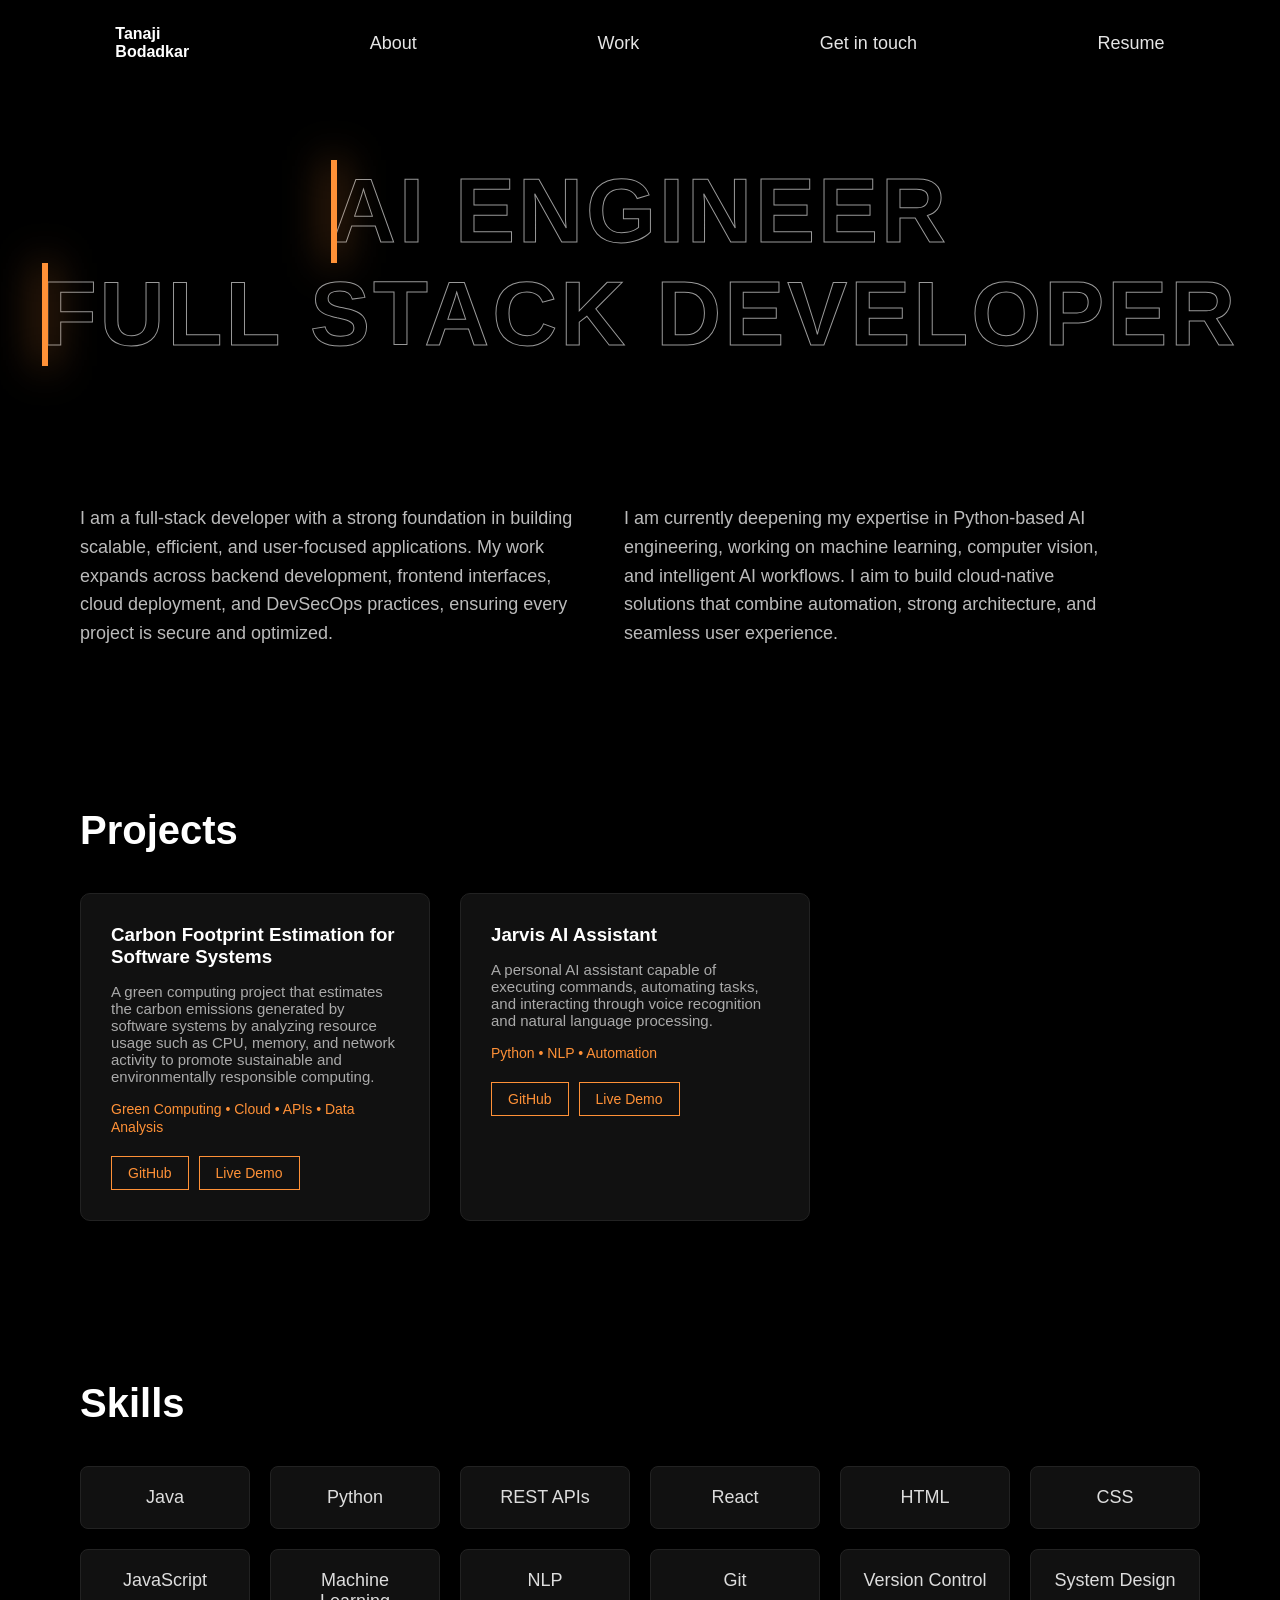
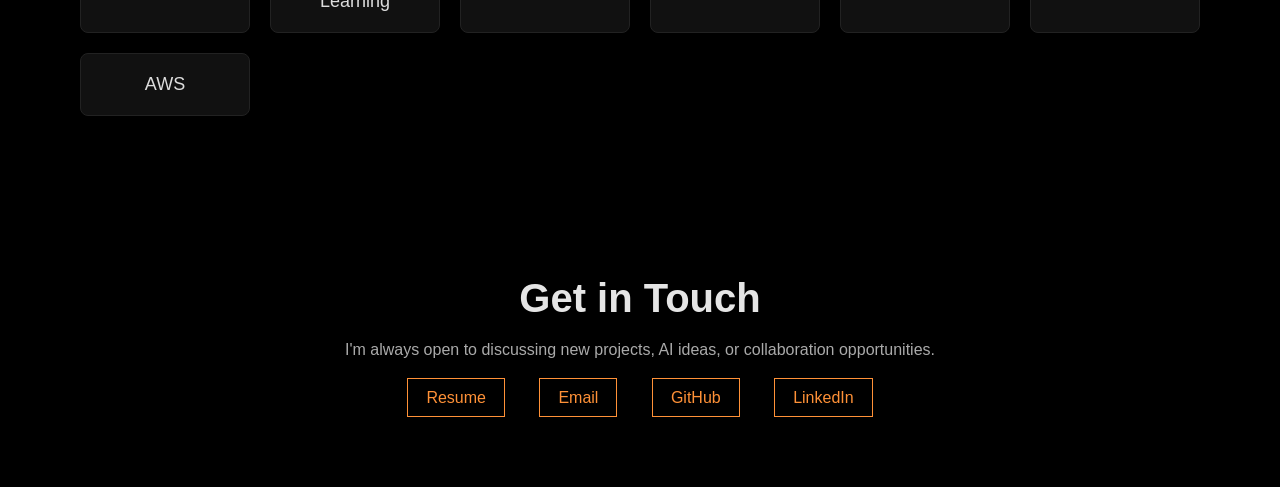
<file: public_html/index.html>
<!DOCTYPE html>
<html>
<head>
<title>Portfolio</title>

<style>

*{
margin:0;
padding:0;
box-sizing:border-box;
}

html{
scroll-behavior:smooth;
}

body{
background:#000;
color:#e5e5e5;
font-family:Arial,sans-serif;
padding-top:120px;
}

/* NAVBAR */

.navbar{
display:flex;
justify-content:space-around;
align-items:center;
padding:25px;
color:#fff;
position:fixed;
top:0;
width:100%;
background:black;
z-index:1000;
}

.navbar a{
color:#e5e5e5;
text-decoration:none;
font-size:18px;
}

.navbar a:hover{
color:#cb7d17;
}

/* HERO */

.hero{
text-align:center;
margin-top:40px;
}

.glow-line{
position:relative;
display:inline-block;
font-size:clamp(32px,8vw,90px);
font-weight:900;
text-transform:uppercase;
letter-spacing:3px;
color:transparent;
-webkit-text-stroke:1px rgba(255,255,255,0.6);
}

.glow-line .hover-layer{
position:absolute;
top:0;
left:0;
width:0%;
height:100%;
color:#ff9137;
overflow:hidden;
border-right:6px solid #ff9137;
-webkit-text-stroke:1px #ff9137;
filter:drop-shadow(0 0 20px #ff9137);
transition:width 0.5s ease;
white-space:nowrap;
}

.glow-line:hover .hover-layer{
width:100%;
}

/* Resume Button */

.resume-btn{
margin-top:30px;
display:inline-block;
padding:12px 22px;
border:1px solid #ff9137;
color:#ff9137;
text-decoration:none;
font-size:16px;
transition:0.3s;
}

.resume-btn:hover{
background:#ff9137;
color:black;
}

/* ABOUT */

.about-section{
display:flex;
justify-content:flex-start;
align-items:flex-start;
gap:40px;
padding:80px;
margin-top:40px;
}

.about-box{
width:45%;
font-size:18px;
line-height:1.6;
color:#bbbbbb;
text-align:left;
}

/* PROJECTS */

.projects{
padding:80px;
}

.project-title{
font-size:40px;
margin-bottom:40px;
color:#ffffff;
}

.project-container{
display:flex;
gap:30px;
flex-wrap:wrap;
}

.project-card{
background:#111;
padding:30px;
border-radius:10px;
width:350px;
border:1px solid #222;
transition:all 0.4s ease;
}

.project-card h3{
margin-bottom:15px;
color:#fff;
}

.project-card p{
color:#aaa;
font-size:15px;
margin-bottom:15px;
}

.project-card span{
font-size:14px;
color:#ff9137;
}

.project-card:hover{
transform:translateY(-8px);
border:1px solid #ff9137;
box-shadow:0 10px 25px rgba(255,145,55,0.25);
}

.project-buttons{
margin-top:20px;
display:flex;
gap:10px;
}

.project-btn{
padding:8px 16px;
border:1px solid #ff9137;
background:transparent;
color:#ff9137;
cursor:pointer;
transition:0.3s;
font-size:14px;
text-decoration:none;
}

.project-btn:hover{
background:#ff9137;
color:black;
}

/* SKILLS */

.skills{
padding:80px;
}

.skills-title{
font-size:40px;
margin-bottom:40px;
color:#ffffff;
}

.skills-container{
display:grid;
grid-template-columns:repeat(auto-fit,minmax(150px,1fr));
gap:20px;
}

.skill-card{
background:#111;
border:1px solid #222;
padding:20px;
text-align:center;
border-radius:8px;
font-size:18px;
color:#ddd;
transition:all 0.3s ease;
}

.skill-card:hover{
border:1px solid #ff9137;
transform:translateY(-5px);
}

/* CONTACT */

.contact{
padding:80px;
text-align:center;
}

.contact-title{
font-size:40px;
margin-bottom:20px;
}

.contact-text{
color:#aaa;
margin-bottom:30px;
}

.contact-links a{
margin:0 15px;
padding:10px 18px;
border:1px solid #ff9137;
color:#ff9137;
text-decoration:none;
transition:0.3s;
}

.contact-links a:hover{
background:#ff9137;
color:black;
}

</style>
</head>

<body>

<!-- NAVBAR -->

<div class="navbar">
<h4>Tanaji<br>Bodadkar</h4>

<a href="#about">About</a>
<a href="#work">Work</a>
<a href="#contact">Get in touch</a>
<a href="Tanaji_Bodadkar_Resume.pdf" target="_blank">Resume</a>

</div>

<!-- HERO -->

<div class="hero">

<div class="glow-line">
AI Engineer
<span class="hover-layer">AI Engineer</span>
</div>

<br>

<div class="glow-line">
Full Stack Developer
<span class="hover-layer">Full Stack Developer</span>
</div>

<br><br>



</div>

<!-- ABOUT -->

<div class="about-section" id="about">

<div class="about-box">
<p>
I am a full-stack developer with a strong foundation in building scalable,
efficient, and user-focused applications. My work expands across backend
development, frontend interfaces, cloud deployment, and DevSecOps practices,
ensuring every project is secure and optimized.
</p>
</div>

<div class="about-box">
<p>
I am currently deepening my expertise in Python-based AI engineering,
working on machine learning, computer vision, and intelligent AI workflows.
I aim to build cloud-native solutions that combine automation,
strong architecture, and seamless user experience.
</p>
</div>

</div>

<!-- PROJECTS -->

<section class="projects" id="work">

<h2 class="project-title">Projects</h2>

<div class="project-container">

<div class="project-card">

<h3>Carbon Footprint Estimation for Software Systems</h3>

<p>
A green computing project that estimates the carbon emissions
generated by software systems by analyzing resource usage
such as CPU, memory, and network activity to promote
sustainable and environmentally responsible computing.
</p>

<span>Green Computing • Cloud • APIs • Data Analysis</span>

<div class="project-buttons">

<a href="#" class="project-btn">GitHub</a>
<a href="#" class="project-btn">Live Demo</a>

</div>

</div>

<div class="project-card">

<h3>Jarvis AI Assistant</h3>

<p>
A personal AI assistant capable of executing commands,
automating tasks, and interacting through voice
recognition and natural language processing.
</p>

<span>Python • NLP • Automation</span>

<div class="project-buttons">

<a href="https://github.com/Tanaji-Bodadkar/JARVIS" class="project-btn">GitHub</a>
<a href="#" class="project-btn">Live Demo</a>

</div>

</div>

</div>

</section>

<!-- SKILLS -->

<section class="skills">

<h2 class="skills-title">Skills</h2>

<div class="skills-container">

<div class="skill-card">Java</div>
<div class="skill-card">Python</div>
<div class="skill-card">REST APIs</div>
<div class="skill-card">React</div>
<div class="skill-card">HTML</div>
<div class="skill-card">CSS</div>
<div class="skill-card">JavaScript</div>
<div class="skill-card">Machine Learning</div>
<div class="skill-card">NLP</div>
<div class="skill-card">Git</div>
<div class="skill-card">Version Control</div>
<div class="skill-card">System Design</div>
<div class="skill-card">AWS</div>

</div>

</section>

<!-- CONTACT -->

<section class="contact" id="contact">

<h2 class="contact-title">Get in Touch</h2>

<p class="contact-text">
I'm always open to discussing new projects, AI ideas, or collaboration opportunities.
</p>

<div class="contact-links">

<a href="Tanaji_Bodadkar_Resume.pdf" target="_blank">Resume</a>
<a href="mailto:tanajibodadkar@gmail.com">Email</a>
<a href="https://github.com/Tanaji-Bodadkar" target="_blank">GitHub</a>
<a href="https://www.linkedin.com/in/tanaji-bodadkar-3b96222a0/" target="_blank">LinkedIn</a>

</div>

</section>

</body>
</html>
</file>
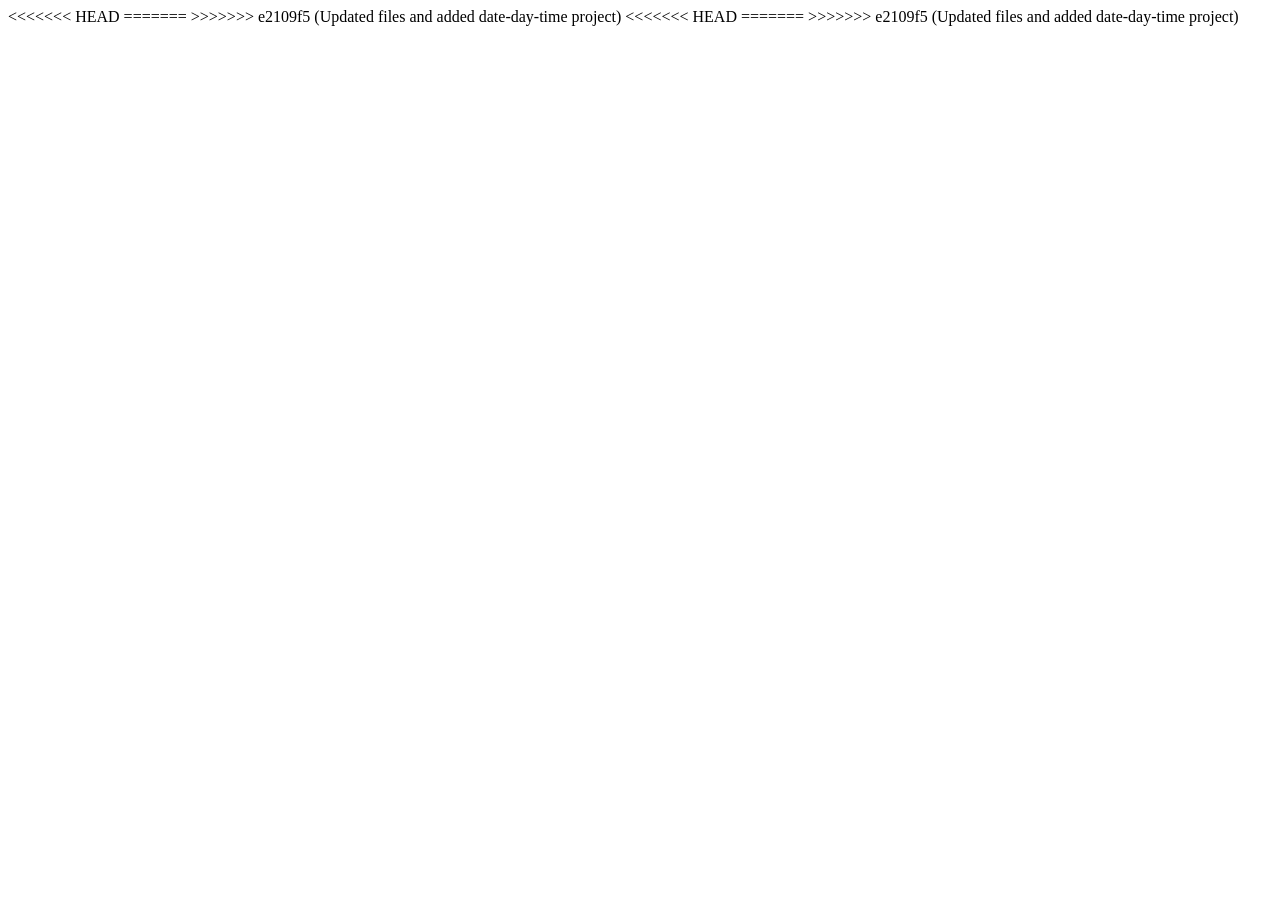
<file: currency.html>
<<<<<<< HEAD

=======
>>>>>>> e2109f5 (Updated files and added date-day-time project)
<!DOCTYPE html>
<html>
    <head>
        <meta charset="UTF-8">
        <title>Currency Converter</title>
    </head>
    <body>
        <script>
           let country = prompt("Enter country name:");
            let amount = Number(prompt("Enter amount:"));

            let rate;
            let currencyName;
            let symbol;

            switch(country.toLowerCase()) {

                case "india":
                    rate = 1;
                    currencyName = "Indian Rupee";
                    symbol = "₹";
                    break;

                case "usa":
<<<<<<< HEAD
                    rate = 92;
=======
                    rate = 83;
>>>>>>> e2109f5 (Updated files and added date-day-time project)
                    currencyName = "US Dollar";
                    symbol = "$";
                    break;

                case "japan":
                    rate = 0.55;
                    currencyName = "Japanese Yen";
                    symbol = "¥";
                    break;

                case "uk":
                    rate = 105;
                    currencyName = "British Pound";
                    symbol = "£";
                    break;

                case "europe":
                    rate = 90;
                    currencyName = "Euro";
                    symbol = "€";
                    break;

                default:
                    console.log("Invalid country!");
                    rate = null;
            }

            if(rate !== null){
                let result = amount * rate;

                console.log("Country:", country);
                console.log("Currency:", currencyName, symbol);
                console.log("Converted Amount:", result.toFixed(2), "INR");
            }

            
        </script>
<<<<<<< HEAD
    </body>
=======
    </body>
>>>>>>> e2109f5 (Updated files and added date-day-time project)
</file>
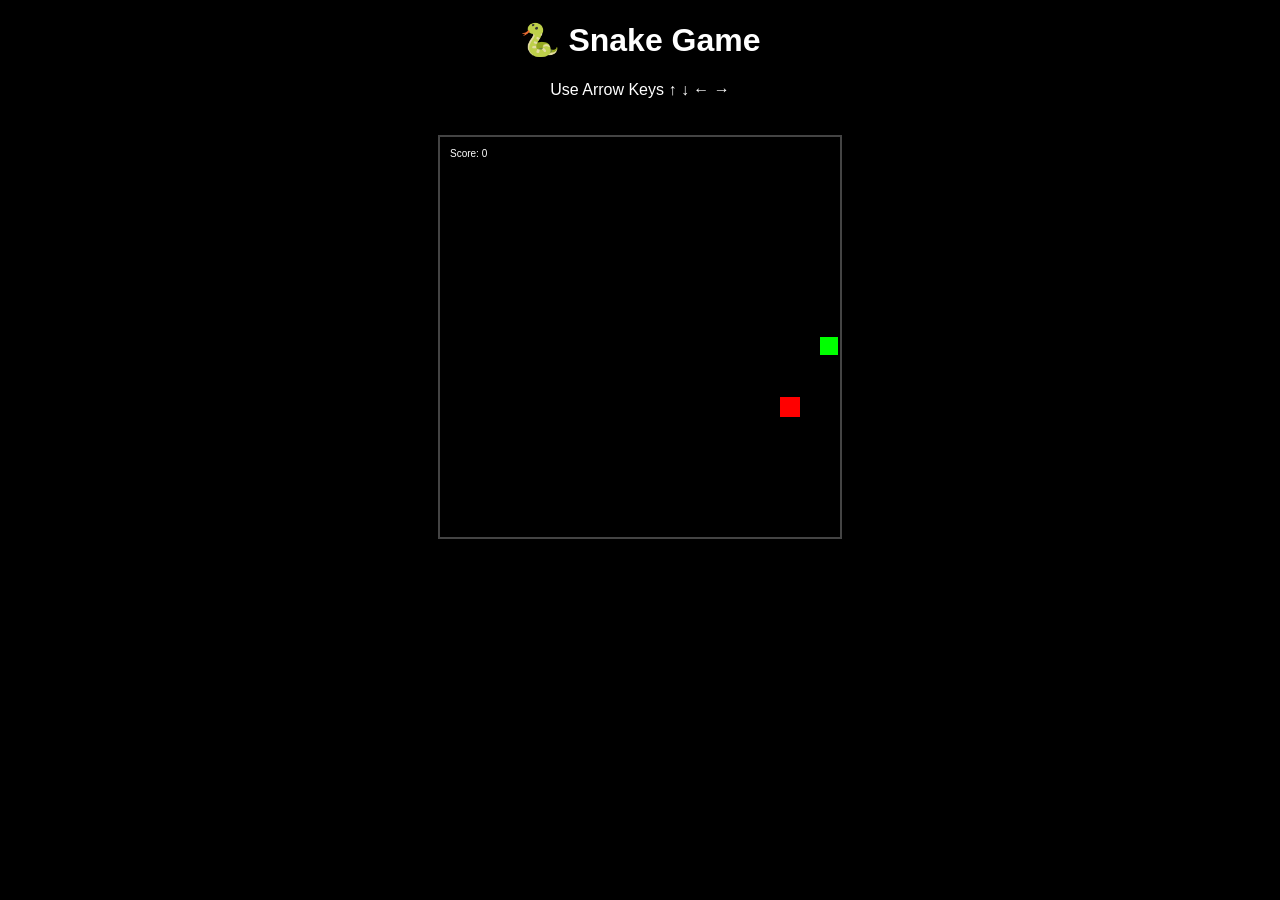
<file: game.html>
<!DOCTYPE html>
<html>
<head>
  <title>Snake Game</title>
  <style>
    body {
      background: #000;
      color: #fff;
      text-align: center;
      font-family: Arial;
    }

    canvas {
      background: #111;
      margin-top: 20px;
      border: 2px solid #444;
    }
  </style>
</head>
<body>

<h1>🐍 Snake Game</h1>
<p>Use Arrow Keys ↑ ↓ ← →</p>

<canvas id="game" width="400" height="400"></canvas>

<script>
const canvas = document.getElementById("game");
const ctx = canvas.getContext("2d");

const gridSize = 20;
const tileCount = canvas.width / gridSize;

let snake = [{ x: 10, y: 10 }];
let direction = { x: 1, y: 0 };

let food = {
  x: Math.floor(Math.random() * tileCount),
  y: Math.floor(Math.random() * tileCount)
};

let score = 0;

// Draw everything
function drawGame() {
  // Clear screen
  ctx.fillStyle = "black";
  ctx.fillRect(0, 0, canvas.width, canvas.height);

  // Move snake
  const head = {
    x: snake[0].x + direction.x,
    y: snake[0].y + direction.y
  };

  // Wall collision
  if (
    head.x < 0 || head.x >= tileCount ||
    head.y < 0 || head.y >= tileCount
  ) {
    alert("Game Over! Score: " + score);
    snake = [{ x: 10, y: 10 }];
    direction = { x: 1, y: 0 };
    score = 0;
  }

  snake.unshift(head);

  // Eat food
  if (head.x === food.x && head.y === food.y) {
    score++;
    food = {
      x: Math.floor(Math.random() * tileCount),
      y: Math.floor(Math.random() * tileCount)
    };
  } else {
    snake.pop();
  }

  // Draw food
  ctx.fillStyle = "red";
  ctx.fillRect(food.x * gridSize, food.y * gridSize, gridSize, gridSize);

  // Draw snake
  ctx.fillStyle = "lime";
  snake.forEach(part => {
    ctx.fillRect(part.x * gridSize, part.y * gridSize, gridSize - 2, gridSize - 2);
  });

  // Score
  ctx.fillStyle = "white";
  ctx.fillText("Score: " + score, 10, 20);
}

// Arrow key controls
document.addEventListener("keydown", (e) => {
  switch (e.key) {
    case "ArrowUp":
      if (direction.y !== 1)
        direction = { x: 0, y: -1 };
      break;
    case "ArrowDown":
      if (direction.y !== -1)
        direction = { x: 0, y: 1 };
      break;
    case "ArrowLeft":
      if (direction.x !== 1)
        direction = { x: -1, y: 0 };
      break;
    case "ArrowRight":
      if (direction.x !== -1)
        direction = { x: 1, y: 0 };
      break;
  }
});

// Game loop
setInterval(drawGame, 120);
</script>

</body>
</html>
</file>
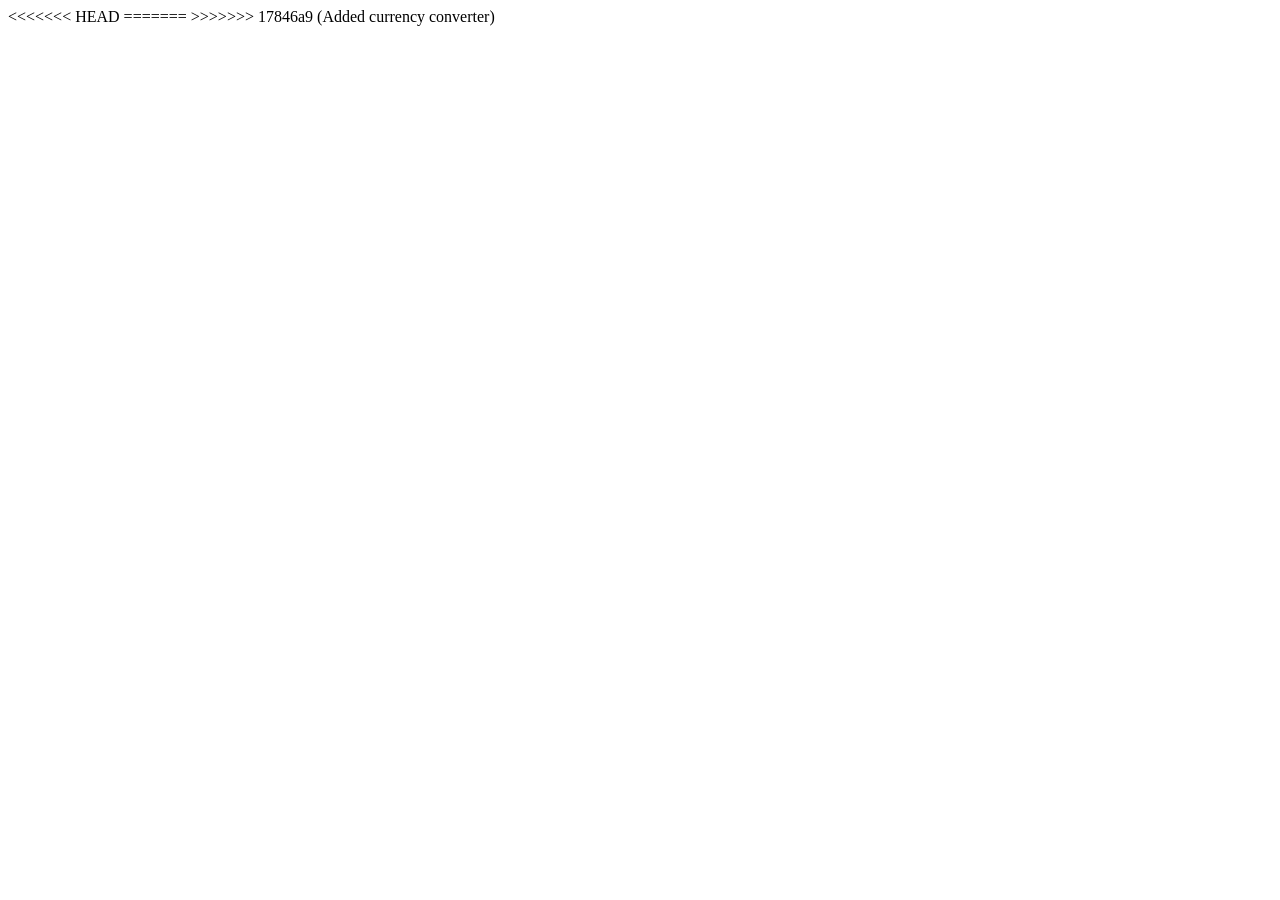
<file: typeOf.html>
<<<<<<< HEAD
<!DOCTYPE html>
<html>
    <head>
        <meta charset="UTF-8">
        <title>Calculator</title>
    </head>
    <body>
        <script>

            prompt("Please enter a value:"); // This will return a string
            alert("This is an alert!"); // This will return undefined
            confirm("Do you confirm?"); // This will return a boolean (true or false)    
        </script>
    </body>
=======
<!DOCTYPE html>
<html>
    <head>
        <meta charset="UTF-8">
        <title>Calculator</title>
    </head>
    <body>
        <script>

            prompt("Please enter a value:"); // This will return a string
            alert("This is an alert!"); // This will return undefined
            confirm("Do you confirm?"); // This will return a boolean (true or false)    
        </script>
    </body>
>>>>>>> 17846a9 (Added currency converter)
</html>
</file>
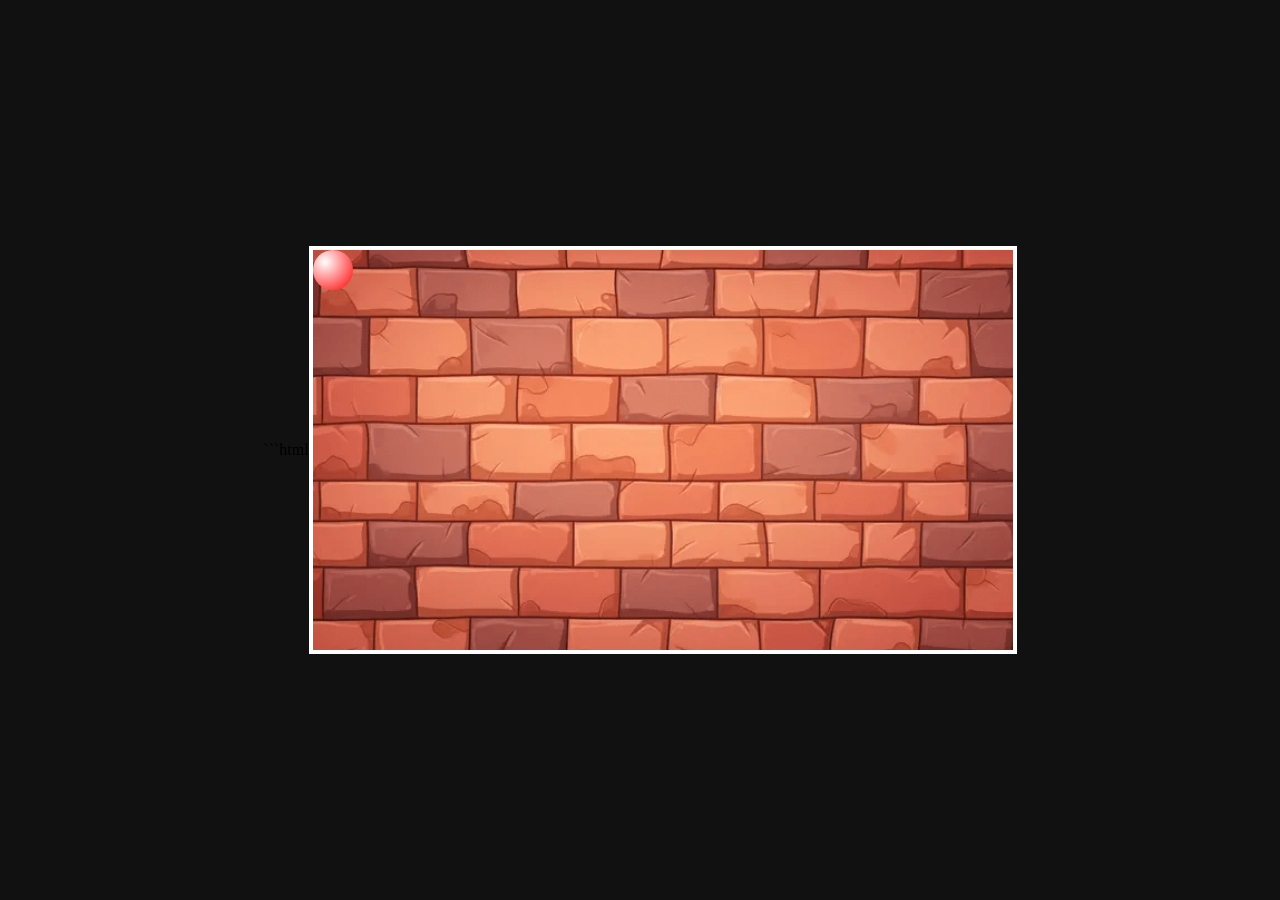
<file: wallBall.html>
```html
<!DOCTYPE html>
<html>
<head>
<title>Random Ball</title>

<style>

body{
    margin:0;
    height:100vh;
    display:flex;
    justify-content:center;
    align-items:center;
    background:#111;
}

.container{
    width:700px;
    height:400px;
    border:4px solid white;
    position:relative;
    overflow:hidden;
    background-image:url("wall.png");
    background-size:cover;
}

.ball{
    width:40px;
    height:40px;
    border-radius:50%;
    background:radial-gradient(circle at 30% 30%, white, red);
    position:absolute;

    animation: randomMove 3s linear infinite;
}

@keyframes randomMove{

0%{ left:0px; top:0px; }

10%{ left:90%; top:100px; }

20%{ left:20px; top:50px; }

30%{ left:10px; top:80px; } 

40%{ left:100px; top:200px; }

50%{ left:650px; top:300px; }

60%{ left:350px; top:50px; }

70%{ left:100px; top:300px; }

80%{ left:500px; top:200px; }

90%{ left:250px; top:100px; }

100%{ left:50px; top:50px; }

}

</style>
</head>

<body>

<div class="container">
<div class="ball"></div>
</div>

</body>
</html>

 <!-- ```html
<!DOCTYPE html>
<html>
<head>
<title>Bouncing Ball Wall</title>

<style>

body{
    margin:0;
    height:100vh;
    display:flex;
    justify-content:center;
    align-items:center;
    background:#111;
}

/* Container with brick wall */
.container{
    width:700px;
    height:400px;
    position:relative;
    overflow:hidden;
    border:5px solid white;

    background-image:url("wall.png");
    background-size:cover;
}

/* Ball */
.ball{
    width:50px;
    height:50px;
    border-radius:50%;
    position:absolute;

    background:radial-gradient(circle at 30% 30%, white, red);
    box-shadow:0 0 20px rgba(255,0,0,0.8);

    animation:bounce 2s linear infinite alternate;
}

/* Animation */
@keyframes bounce{

    from{
        left:20px;
        top:300px;
        transform:scale(1);
    }

    to{
        left:630px;
        top:50px;
        transform:scale(1.1);
    }

}

</style>
</head>

<body>

<div class="container">
    <div class="ball"></div>
</div>

</body>
</html>
``` -->
</file>
